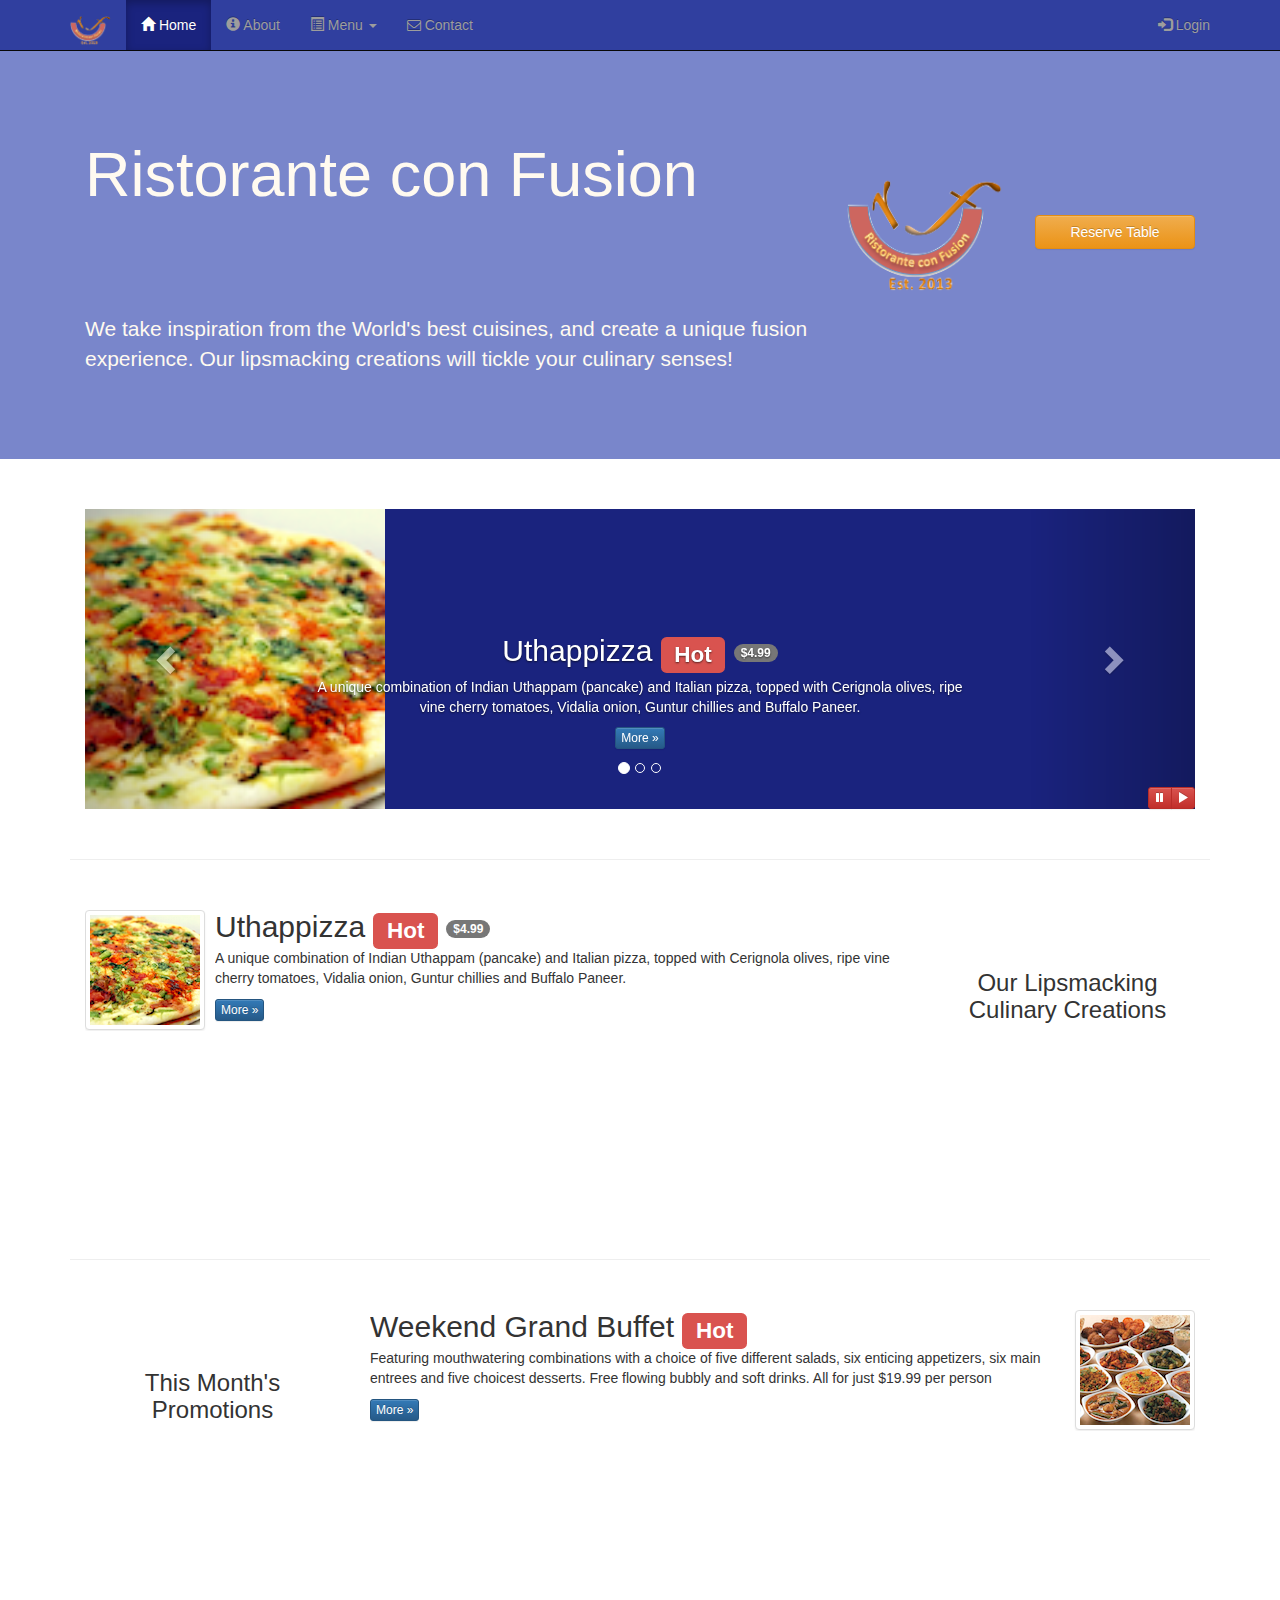
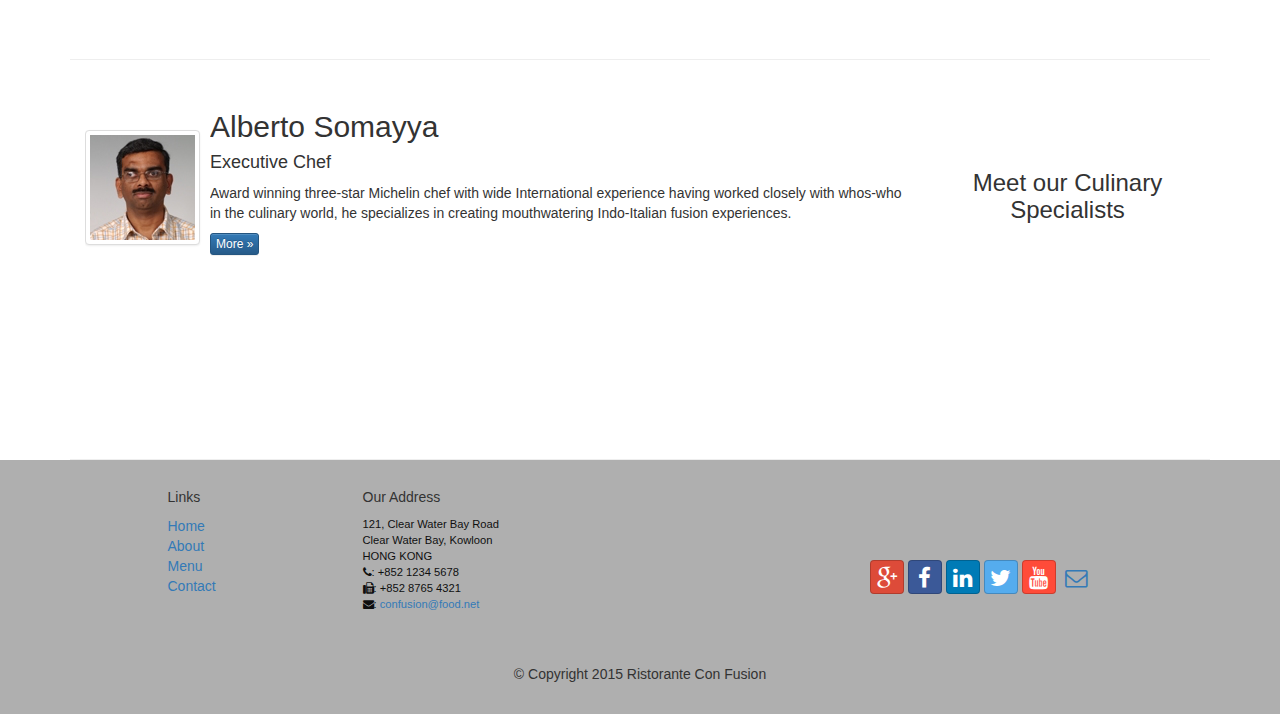
<file: index.html>
<!DOCTYPE html>
<html lang="en">

<head>
    <meta charset="utf-8">
    <meta http-equiv="X-UA-Compatible" content="IE=edge">
    <meta name="viewport" content="width=device-width, initial-scale=1">
    <!-- The above 3 meta tags *must* come first in the head; any other head 
         content must come *after* these tags -->

    <title>Ristorante Con Fusion</title>

    <!-- Bootstrap -->
    <link href="bower_components/bootstrap/dist/css/bootstrap.min.css" rel="stylesheet">
    <link href="bower_components/bootstrap/dist/css/bootstrap-theme.min.css" rel="stylesheet">
    <link href="bower_components/font-awesome/css/font-awesome.min.css" rel="stylesheet">

    <link href="css/bootstrap-social.css" rel="stylesheet">

    <link href="css/mystyles.css" rel="stylesheet">

    <!-- HTML5 shim and Respond.js for IE8 support of HTML5 elements and media queries -->
    <!-- WARNING: Respond.js doesn't work if you view the page via file:// -->
    <!--[if lt IE 9]>
    <script src="https://oss.maxcdn.com/html5shiv/3.7.2/html5shiv.min.js"></script>
    <script src="https://oss.maxcdn.com/respond/1.4.2/respond.min.js"></script>
    <![endif]-->
</head>

<body>
<nav class="navbar navbar-inverse navbar-fixed-top" role="navigation">
    <div class="container">
        <div class="navbar-header">
            <button type="button" class="navbar-toggle collapsed"
                    data-toggle="collapse" data-target="#navbar" aria-expanded="false" aria-controls="navbar">
                <span class="sr-only">Toggle navigation</span>
                <span class="icon-bar"></span>
                <span class="icon-bar"></span>
                <span class="icon-bar"></span>
            </button>
            <a class="navbar-brand" href="index.html">
                <img src="img/logo.png" height=30 width=41>
            </a>
        </div>
        <div id="navbar" class="navbar-collapse collapse">
            <ul class="nav navbar-nav">
                <li class="active">
                    <a href="index.html">
                        <span class="glyphicon glyphicon-home" aria-hidden="true"></span>
                        Home
                    </a>
                </li>
                <li><a href="aboutus.html"><span class="glyphicon glyphicon-info-sign"
                                                 aria-hidden="true"></span> About</a></li>
                <li class="dropdown">
                    <a href="#" class="dropdown-toggle" data-toggle="dropdown"
                       role="button" aria-haspopup="true" aria-expanded="false">
                        <span class="glyphicon glyphicon-list-alt" aria-hidden="true"></span>
                        Menu
                        <span class="caret"></span>
                    </a>
                    <ul class="dropdown-menu">
                        <li><a href="#">Appetizers</a></li>
                        <li><a href="#">Main Courses</a></li>
                        <li><a href="#">Desserts</a></li>
                        <li><a href="#">Drinks</a></li>
                        <li role="separator" class="divider"></li>
                        <li class="dropdown-header">Specials</li>
                        <li><a href="#">Lunch Buffet</a></li>
                        <li><a href="#">Weekend Brunch</a></li>
                    </ul>
                </li>
                <li>
                    <a href="contactus.html">
                        <span class="fa fa-envelope-o" aria-hidden="true"></span>
                        Contact
                    </a>
                </li>
            </ul>
            <ul class="nav navbar-nav navbar-right">
                <li><a id="loginButton">
                    <span class="glyphicon glyphicon-log-in"></span> Login</a>
                </li>
            </ul>
        </div>
    </div>
</nav>

<!--Modal for Login-->
<div id="loginModal" class="modal fade" role="dialog">
    <div class="modal-dialog modal-lg ">
        <!-- Modal content-->
        <div class="modal-content">
            <div class="modal-header">
                <button type="button" class="close" data-dismiss="modal">&times;</button>
                <h4 class="modal-title">Login </h4>
            </div>
            <div class="modal-body">
                <form class="form-inline">
                    <div class="form-group">
                        <label class="sr-only" for="exampleInputEmail3">Email address</label>
                        <input type="email" class="form-control" id="exampleInputEmail3" placeholder="Email">
                    </div>
                    <div class="form-group">
                        <label class="sr-only" for="exampleInputPassword3">Password</label>
                        <input type="password" class="form-control" id="exampleInputPassword3" placeholder="Password">
                    </div>
                    <div class="checkbox">
                        <label>
                            <input type="checkbox"> Remember me
                        </label>
                    </div>
                    <button type="submit" class="btn btn-info">Sign in</button>
                    <button type="button" class="btn btn-default"
                            data-dismiss="modal">Cancel
                    </button>
                </form>
            </div>
        </div>
    </div>
</div>

<!--Modal for Reserve table-->
<div id="reserveTableModal" class="modal fade" role="dialog">
    <div class="modal-dialog">
        <!-- Modal content-->
        <div class="modal-content">
            <div class="modal-header">
                <button type="button" class="close" data-dismiss="modal">&times;</button>
                <h4 class="modal-title">Reserve a Table</h4>
            </div>
            <div class="modal-body">
                <form class="form-horizontal">
                    <div class="form-group">
                        <label class="col-sm-2 control-label">Number of Guests</label>

                        <div class="col-sm-10">
                            <label class="radio-inline">
                                <input type="radio" name="numberOfGuests" id="numberOfGuests1"
                                       value="option1"> 1
                            </label>
                            <label class="radio-inline">
                                <input type="radio" name="numberOfGuests" id="numberOfGuests2"
                                       value="option2"> 2
                            </label>
                            <label class="radio-inline">
                                <input type="radio" name="numberOfGuests" id="numberOfGuests3"
                                       value="option3"> 3
                            </label>
                            <label class="radio-inline">
                                <input type="radio" name="numberOfGuests" id="numberOfGuests4"
                                       value="option4"> 4
                            </label>
                            <label class="radio-inline">
                                <input type="radio" name="numberOfGuests" id="numberOfGuests5"
                                       value="option5"> 5
                            </label>
                            <label class="radio-inline">
                                <input type="radio" name="numberOfGuests" id="numberOfGuests6"
                                       value="option6"> 6
                            </label>
                        </div>
                    </div>
                    <div class="form-group">
                        <label class="col-sm-2 control-label">Section</label>
                        <div class="col-sm-10">
                            <div class="btn-group" role="group" data-toggle="buttons">
                                <label class="btn btn-success active">
                                    <input type="radio" name="selection">Non-smoking
                                </label>
                                <label class="btn btn-danger">
                                    <input type="radio" name="selection">Smoking
                                </label>
                            </div>
                        </div>
                    </div>
                    <div class="form-group has-feedback">
                        <label class="col-xs-12 col-sm-2 control-label">Date and Time</label>
                        <div class="col-xs-12 col-sm-4">
                            <input class="form-control" id="dateReservation" placeholder="Date"
                                   aria-describedby="date">
                                        <span id="date" class="glyphicon glyphicon-calendar form-control-feedback"
                                              aria-hidden="true"></span>
                        </div>
                        <div class="col-xs-12 col-sm-4">
                            <input class="form-control" id="timeReservation" placeholder="Time"
                                   aria-describedby="time">
                                        <span id="time" class="glyphicon glyphicon-time form-control-feedback"
                                              aria-hidden="true"></span>
                        </div>
                    </div>
                    <div class="form-group">
                        <div class="col-sm-offset-2 col-sm-2">
                            <button type="submit" class="btn btn-primary">Reserved</button>
                        </div>
                        <div class="col-sm-8">
                            <button type="button" class="btn btn-default"
                                    data-dismiss="modal">Cancel
                            </button>
                        </div>
                    </div>
                    <div class="form-group">
                        <div class="col-xs-12">
                            <div class="alert alert-warning alert-dismissible" role="alert">
                                <button type="button" class="close" data-dismiss="alert" aria-label="Close">
                                    <span aria-hidden="true">&times;</span>
                                </button>
                                <strong>Warning:</strong> Please <a class="alert-link" href="tel:+85212345678">call</a>
                                us to reserve for more than six guests.
                            </div>
                        </div>
                    </div>
                </form>
            </div>
        </div>
    </div>
</div>

<header class="jumbotron">

    <!-- Main component for a primary marketing message or call to action -->

    <div class="container">
        <div class="row row-header">
            <div class="col-xs-12 col-sm-8">
                <h1>Ristorante con Fusion</h1>

                <p style="padding:40px;"></p>

                <p>We take inspiration from the World's best cuisines, and create a unique fusion experience. Our
                    lipsmacking creations will tickle your culinary senses!</p>
            </div>
            <div class="col-xs-12 col-sm-2">
                <p style="padding:20px;"></p>
                <img src="img/logo.png" class="img-responsive">
            </div>
            <div class="col-xs-12 col-sm-2">
                <p style="padding:40px;"></p>
                <a id="reserveTableButton" type="button" class="btn btn-warning btn-block">Reserve Table</a>
            </div>



        </div>
    </div>
</header>

<div class="container">
    <div class="row row-content">
        <!--Carousel-->
        <div class="col-xs-12">
            <div id="mycarousel" class="carousel slide" data-ride="carousel">
                <!-- Indicators -->
                <ol class="carousel-indicators">
                    <li data-target="#mycarousel" data-slide-to="0" class="active"></li>
                    <li data-target="#mycarousel" data-slide-to="1"></li>
                    <li data-target="#mycarousel" data-slide-to="2"></li>
                </ol>
                <!-- Wrapper for slides -->
                <div class="carousel-inner" role="listbox">
                    <div class="item active">
                        <img class="img-responsive"
                             src="img/uthappizza.png" alt="Uthappizza">

                        <div class="carousel-caption">
                            <h2>Uthappizza <span class="label label-danger">Hot</span> <span class="badge">$4.99</span>
                            </h2>

                            <p>A unique combination of Indian Uthappam (pancake) and
                                Italian pizza, topped with Cerignola olives, ripe vine
                                cherry tomatoes, Vidalia onion, Guntur chillies and
                                Buffalo Paneer.</p>

                            <p><a class="btn btn-primary btn-xs" href="#">More &raquo;</a></p>
                        </div>
                    </div>
                    <div class="item">
                        <img class="img-responsive"
                             src="img/buffet.png" alt="Buffet">

                        <div class="carousel-caption">
                            <h2>Weekend Grand Buffet <span class="label label-danger label-xs">New</span></h2>

                            <p>Featuring mouthwatering combinations with a choice of five different salads,
                                six enticing appetizers, six main entrees and five choicest desserts.
                                Free flowing bubbly and soft drinks. All for just $19.99 per person
                            </p>

                            <p>
                                <a class="btn btn-primary btn-xs" href="#">More &raquo;</a>
                            </p>
                        </div>
                    </div>
                    <div class="item">
                        <img class="img-responsive"
                             src="img/alberto.png" alt="Alberto Somayya">

                        <div class="carousel-caption">
                            <h2 class="media-heading">Alberto Somayya</h2>

                            <p>Award winning three-star Michelin chef with wide
                                International experience having worked closely with
                                whos-who in the culinary world, he specializes in
                                creating mouthwatering Indo-Italian fusion experiences.
                            </p>

                            <p><a class="btn btn-primary btn-xs" href="#">More &raquo;</a></p>
                        </div>
                    </div>
                </div>
                <!-- Controls -->
                <a class="left carousel-control" href="#mycarousel" role="button" data-slide="prev">
                    <span class="glyphicon glyphicon-chevron-left" aria-hidden="true"></span>
                    <span class="sr-only">Previous</span>
                </a>
                <a class="right carousel-control" href="#mycarousel" role="button" data-slide="next">
                    <span class="glyphicon glyphicon-chevron-right" aria-hidden="true"></span>
                    <span class="sr-only">Next</span>
                </a>
                <!--Stop and play buttons-->
                <div class="btn-group" id="carouselButtons">
                    <button class="btn btn-danger btn-xs" id="carousel-pause">
                        <span class="glyphicon glyphicon-pause" aria-hidden="true"></span>
                    </button>
                    <button class="btn btn-danger btn-xs" id="carousel-play">
                        <span class="glyphicon glyphicon-play" aria-hidden="true"></span>
                    </button>
                </div>
            </div>
        </div>
    </div>

    <div class="row row-content">
        <div class="col-xs-12 col-sm-3 col-sm-push-9">
            <p style="padding:20px;"></p>

            <h3 align=center>Our Lipsmacking Culinary Creations</h3>
        </div>
        <div class="col-xs-12 col-sm-9 col-sm-pull-3">
            <div class="media">
                <div class="media-left media-middle">
                    <a href="#">
                        <img class="media-object img-thumbnail"
                             src="img/uthappizza.png" alt="Uthappizza">
                    </a>
                </div>
                <div class="media-body">
                    <h2 class="media-heading">
                        Uthappizza
                        <span class="label label-danger">Hot</span>
                        <span class="badge">$4.99</span>
                    </h2>

                    <p>
                        A unique combination of Indian Uthappam (pancake) and
                        Italian pizza, topped with Cerignola olives, ripe vine
                        cherry tomatoes, Vidalia onion, Guntur chillies and
                        Buffalo Paneer.</p>

                    <p>
                        <a class="btn btn-primary btn-xs" href="#">More &raquo;</a>
                    </p>
                </div>
            </div>
        </div>
    </div>

    <div class="row row-content">
        <div class="col-xs-12 col-sm-3">
            <p style="padding:20px;"></p>

            <h3 align=center>This Month's Promotions</h3>
        </div>
        <div class="col-xs-12 col-sm-9">
            <div class="media">
                <div class="media-body">
                    <h2 class="media-heading">
                        Weekend Grand Buffet
                        <span class="label label-danger">Hot</span>
                    </h2>

                    <p>Featuring mouthwatering combinations with a choice of five different salads,
                        six enticing appetizers, six main entrees and five choicest desserts.
                        Free flowing bubbly and soft drinks. All for just $19.99 per person
                    </p>

                    <p>
                        <a class="btn btn-primary btn-xs" href="#">More &raquo;</a>
                    </p>
                </div>
                <div class="media-right media-middle">
                    <a href="#">
                        <img class="media-object img-thumbnail"
                             src="img/buffet.png" alt="Buffet">
                    </a>
                </div>
            </div>
        </div>
    </div>

    <div class="row row-content">
        <div class="col-xs-12 col-sm-3 col-sm-push-9">
            <p style="padding:20px;"></p>

            <h3 align=center>Meet our Culinary Specialists</h3>
        </div>
        <div class="col-xs-12 col-sm-9 col-sm-pull-3">
            <div class="media">
                <div class="media-left media-middle">
                    <a href="#">
                        <img class="media-object img-thumbnail"
                             src="img/alberto.png" alt="Alberto Somayya">
                    </a>
                </div>
                <div class="media-body">
                    <h2 class="media-heading">Alberto Somayya</h2>
                    <h4>Executive Chef</h4>

                    <p>Award winning three-star Michelin chef with wide
                        International experience having worked closely with
                        whos-who in the culinary world, he specializes in
                        creating mouthwatering Indo-Italian fusion experiences.
                    </p>

                    <p><a class="btn btn-primary btn-xs" href="#">More &raquo;</a></p>
                </div>
            </div>
        </div>
    </div>

</div>

<footer class="row-footer">
    <div class="container">
        <div class="row">
            <div class="col-xs-5 col-xs-offset-1 col-sm-2 col-sm-offset-1">
                <h5>Links</h5>
                <ul class="list-unstyled">
                    <li><a href="#">Home</a></li>
                    <li><a href="#">About</a></li>
                    <li><a href="#">Menu</a></li>
                    <li><a href="#">Contact</a></li>
                </ul>
            </div>
            <div class="col-xs-12 col-sm-5">
                <h5>Our Address</h5>
                <address>
                    121, Clear Water Bay Road<br>
                    Clear Water Bay, Kowloon<br>
                    HONG KONG<br>
                    <i class="fa fa-phone"></i>: +852 1234 5678<br>
                    <i class="fa fa-fax"></i>: +852 8765 4321<br>
                    <i class="fa fa-envelope"></i>:
                    <a href="mailto:confusion@food.net">confusion@food.net</a>
                </address>
            </div>
            <div class="col-xs-12 col-sm-4">
                <div style="padding: 40px 10px;">
                    <div class="nav navbar-nav" style="padding: 40px 10px;">
                        <a class="btn btn-social-icon btn-google-plus" href="http://google.com/+"><i
                                class="fa fa-google-plus"></i></a>
                        <a class="btn btn-social-icon btn-facebook" href="http://www.facebook.com/profile.php?id="><i
                                class="fa fa-facebook"></i></a>
                        <a class="btn btn-social-icon btn-linkedin" href="http://www.linkedin.com/in/"><i
                                class="fa fa-linkedin"></i></a>
                        <a class="btn btn-social-icon btn-twitter" href="http://twitter.com/"><i
                                class="fa fa-twitter"></i></a>
                        <a class="btn btn-social-icon btn-youtube" href="http://youtube.com/"><i
                                class="fa fa-youtube"></i></a>
                        <a class="btn btn-social-icon" href="mailto:"><i class="fa fa-envelope-o"></i></a>
                    </div>
                </div>
            </div>
            <div class="col-xs-12">
                <p style="padding:10px;"></p>
                <p align=center>© Copyright 2015 Ristorante Con Fusion</p>
            </div>
        </div>
    </div>
</footer>
<!-- jQuery (necessary for Bootstrap's JavaScript plugins) -->
<script src="bower_components/jquery/dist/jquery.min.js"></script>
<!-- Include all compiled plugins (below), or include individual files as needed -->
<script src="bower_components/bootstrap/dist/js/bootstrap.min.js"></script>
<!--Stop and play carousel buttons-->
<script>
    $(document).ready(function(){
        $("#mycarousel").carousel( { interval: 2000 } );
        $("#carousel-pause").click(function(){
            $("#mycarousel").carousel('pause');
        });
        $("#carousel-play").click(function(){
            $("#mycarousel").carousel('cycle');
        });


        //Opening Liging and Reserve table modals
        $("#reserveTableButton").click(function(){
            $("#reserveTableModal").modal("show")
        });

        $("#loginButton").click(function(){
            $("#loginModal").modal("show")
        });

    });
</script>
</body>

</html>
</file>
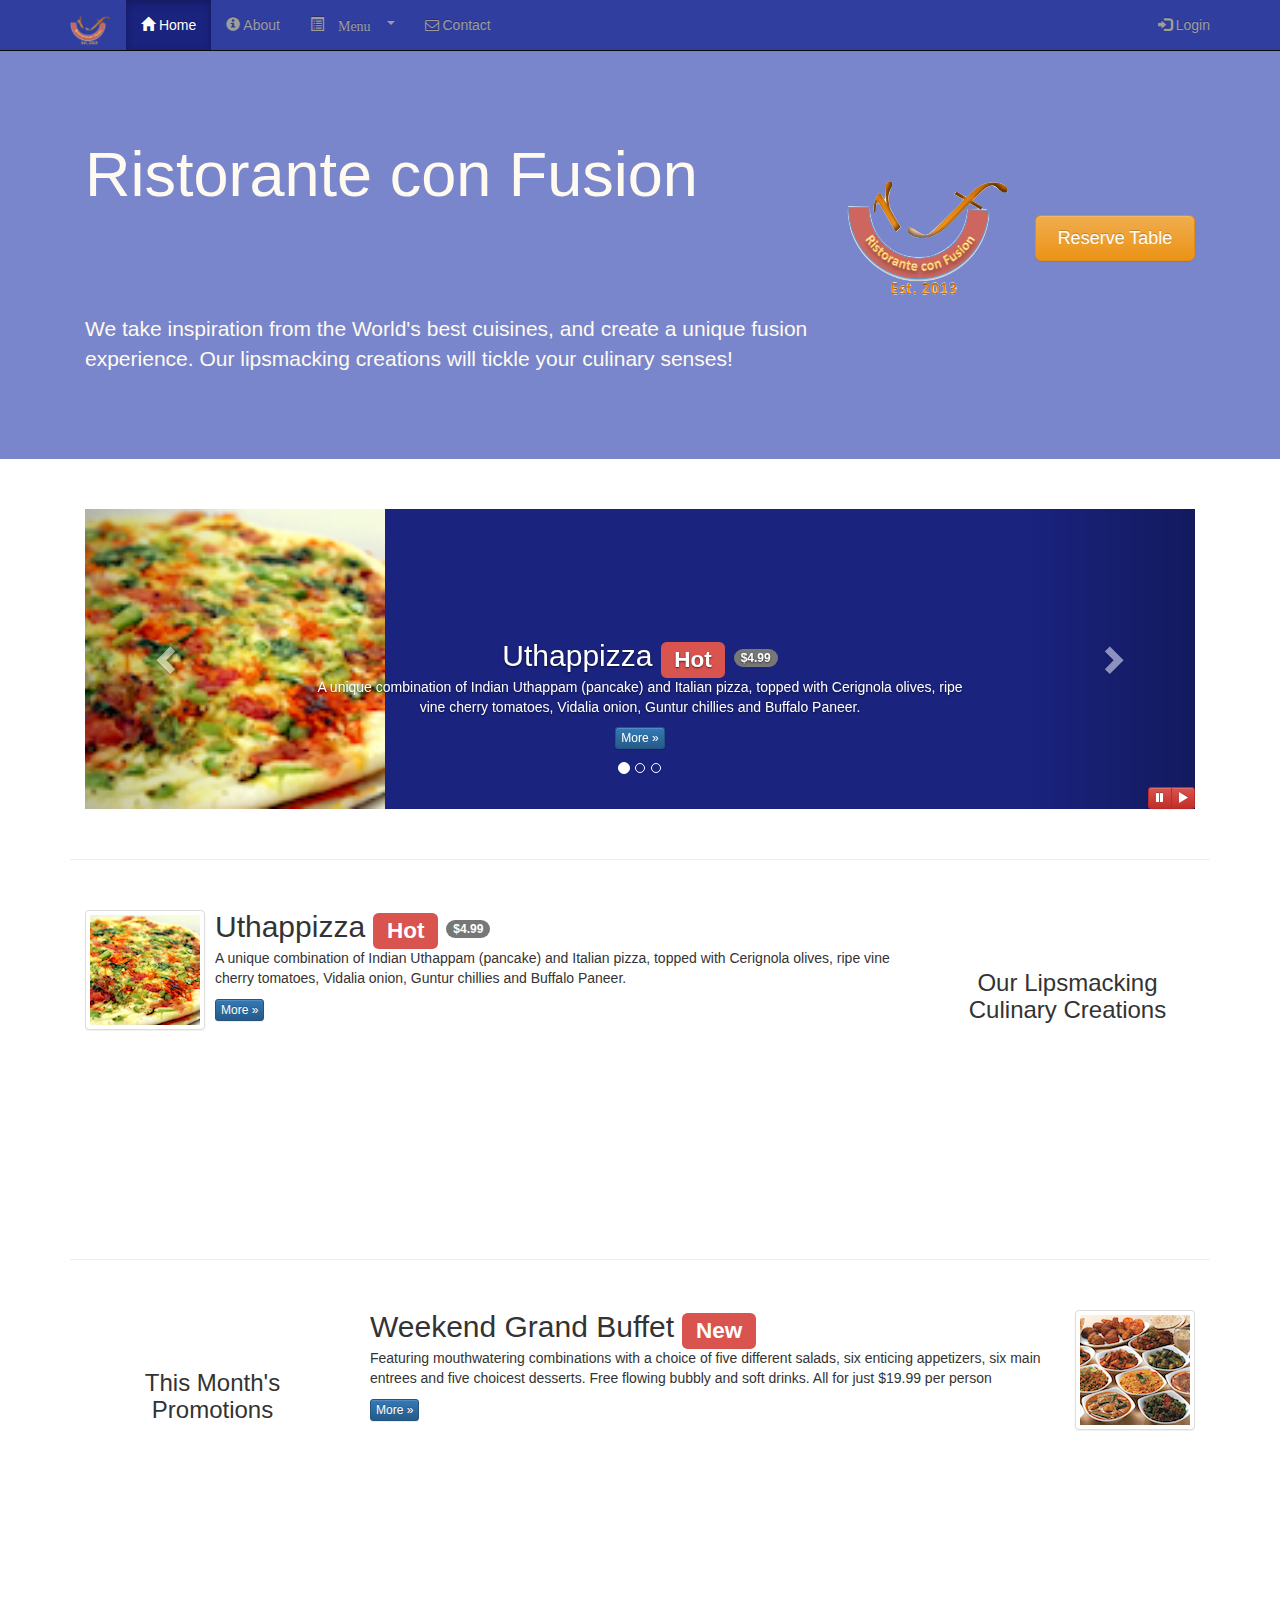
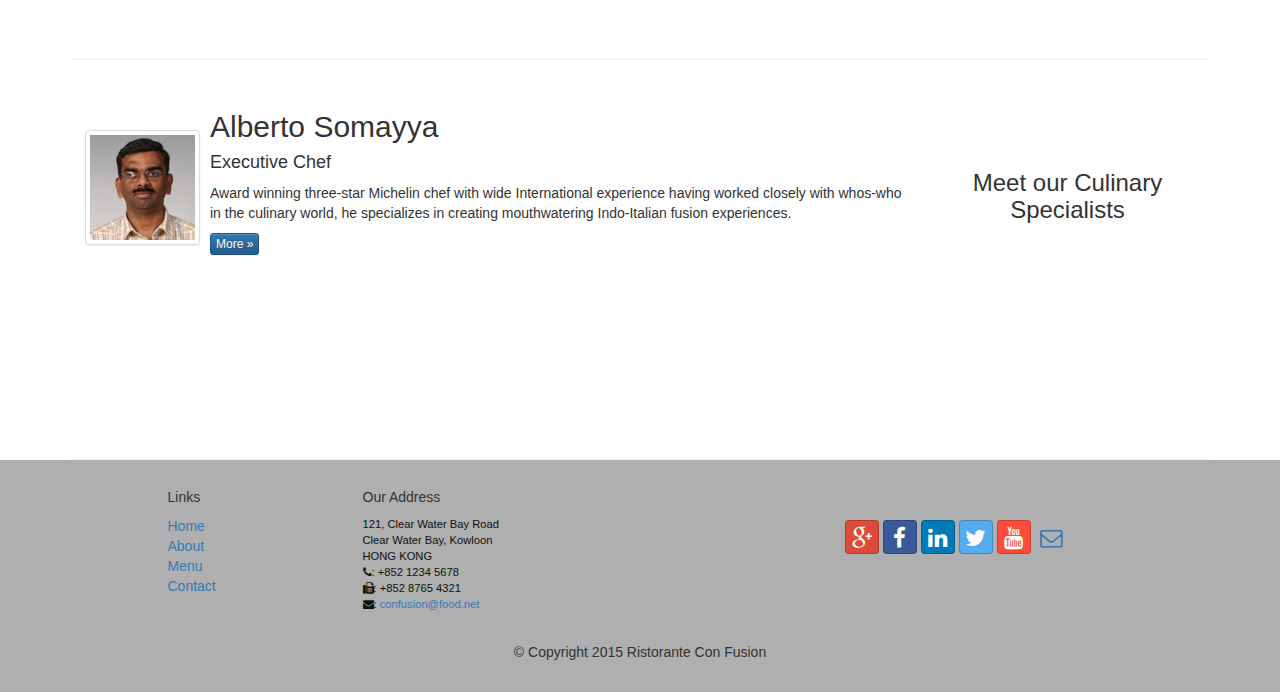
<file: __index.html>
<!DOCTYPE html>
<html lang="en">

<head>
	<meta charset="utf-8">
	<meta http-equiv="X-UA-Compatible" content="IE=edge">
	<meta name="viewport" content="width=device-width, initial-scale=1">
	<!-- The above 3 meta tags *must* come first in the head;
         any other head content must come *after* these tags -->

	<title>Ristorante Con Fusion</title>

	<!-- Bootstrap / CSS -->
	<link href="bower_components/bootstrap/dist/css/bootstrap.min.css" rel="stylesheet">
	<link href="bower_components/bootstrap/dist/css/bootstrap-theme.min.css" rel="stylesheet">
	<link href="css/mystyles.css" rel="stylesheet">
	<link href="bower_components/font-awesome/css/font-awesome.min.css" rel="stylesheet">
	<link href="css/bootstrap-social.css" rel="stylesheet">

	<!-- HTML5 shim and Respond.js for IE8 support of HTML5 elements and media queries -->
	<!-- WARNING: Respond.js doesn't work if you view the page via file:// -->
	<!--[if lt IE 9]>
      <script src="https://oss.maxcdn.com/html5shiv/3.7.2/html5shiv.min.js"></script>
      <script src="https://oss.maxcdn.com/respond/1.4.2/respond.min.js"></script>
    <![endif]-->
</head>

<body>
	<!-- ================= NAVBAR ========================================= -->
	<nav class="navbar navbar-inverse navbar-fixed-top" role="navigation">
		<div class="container">
			<div class="navbar-header">
				<button type="button" class="navbar-toggle collapsed" data-toggle="collapse" data-target="#navbar" aria-expanded="false" aria-controls="navbar">
					<span class="sr-only">Toggle navigation</span>
					<span class="icon-bar"></span>
					<span class="icon-bar"></span>
					<span class="icon-bar"></span>
				</button>
				<a class="navbar-brand" href="#">
					<img src="img/logo.png" height="30" width="41">
				</a>
			</div>
			<div id="navbar" class="navbar-collapse collapse">
				<ul class="nav navbar-nav navbar-left">
					<li class="active">
						<a href="#">
							<span class="glyphicon glyphicon-home" aria-hidden="true"></span> Home
						</a>
					</li>
					<li>
						<a href="aboutus.html">
							<span class="glyphicon glyphicon-info-sign" aria-hidden="true"></span> About</a>
					</li>
					<li class="dropdown">
						<a href="#" class="dropdown-toggle" data-toggle="dropdown" role="button" aria-haspopup="true" aria-expanded="false">
							<span class="glyphicon glyphicon-list-alt" aria-hidden="true"> Menu
								<span class="caret"></span>
						</a>
						<ul class="dropdown-menu">
							<li><a href="#">Appetizer</a></li>
							<li><a href="#">Main Courses</a></li>
							<li><a href="#">Desserts</a></li>
							<li><a href="#">Drinks</a></li>
							<li role="separator" class="divider"></li>
							<li class="dropdown-header">Specials</li>
							<li><a href="#">Lunch Buffet</a></li>
							<li><a href="#">Weekend Brunch</a></li>
						</ul>
					</li>
					<li><a href="contactus.html"><i class="fa fa-envelope-o"></i> Contact</a></li>
				</ul>
				<ul class="nav navbar-nav navbar-right">
					<li>
						<a id="loginLink"><span class="glyphicon glyphicon-log-in"></span> Login</a>
					</li>
				</ul>
			</div>

		</div>
	</nav>
	<!-- ================= LOGIN PANEL ===================================== -->
	<div class="modal fade" role="dialog" id="loginModal">
		<div class="modal-dialog">
			<div class="modal-content">
				<div class="modal-header">
					<button class="close" type="button" data-dismiss="modal">&times;</button>
					<h4 class="modal-title">Login</h4>
				</div>
				<div class="modal-body">
					<form class="form-inline" role="login">
						<div class="form-group">
							<label class="sr-only" for="theemail">Email Address</label>
							<input type="email" id="theemail" name="email" class="form-control input-sm" placeholder="Email">
						</div>
						<div class="form-group">
							<label class="sr-only" for="thepassword">Password</label>
							<input type="password" id="thepassword" name="password" class="form-control input-sm" placeholder="Password">
						</div>
						<div class="checkbox form-group">
							<label>
								<input type="checkbox" name="rememberme" value="">Remember me</label>
						</div>
						<button type="submit" class="btn btn-info btn-sm">Sign In</button>
						<button type="button" class="btn btn-default btn-sm" data-dismiss="modal">Cancel</button>
					</form>
				</div>
			</div>
		</div>
	</div>
	<!-- ================= RESERVATION PANEL =============================== -->
	<div class="modal fade" role="dialog" id="reservationModal">
		<div class="modal-dialog">
			<div class="modal-content">
				<div class="modal-header">
					<button class="close" type="button" data-dismiss="modal">&times;</button>
					<h4 class="modal-title">Reserve Table</h4>
				</div>
				<div class="modal-body">
					<form class="form-horizontal" role="form" id="thereserveform">
						<!-- Number of guests -->
						<div class="form-group">
							<label for="numguests" class="col-xs-12 col-sm-2 control-label">Number of Guests</label>
							<div class="col-sm-10 text-justified">
								<label class="radio-inline">
									<input type="radio" name="numguests" value="1" checked>1</label>
								<label class="radio-inline">
									<input type="radio" name="numguests" value="2">2</label>
								<label class="radio-inline">
									<input type="radio" name="numguests" value="3">3</label>
								<label class="radio-inline">
									<input type="radio" name="numguests" value="4">4</label>
								<label class="radio-inline">
									<input type="radio" name="numguests" value="5">5</label>
								<label class="radio-inline">
									<input type="radio" name="numguests" value="6">6</label>
							</div>
						</div>
						<!-- Smoking/No smoking -->
						<div class="form-group">
							<label for="smokingOptions" class="col-xs-12 col-sm-2 control-label">Section</label>
							<div class="col-xs-12 col-sm-10">
								<div class="btn-group" data-toggle="buttons" id="smokingOptions">
									<label class="btn btn-success btn-sm active">
										<input type="radio" name="smokingOptions" id="smokingOption1" autocomplete="off" value="nonSmoking" checked>Non-Smoking
									</label>
									<label class="btn btn-danger btn-sm">
										<input type="radio" name="smokingOptions" id="smokingOption2" autocomplete="off" value="smoking">Smoking
									</label>
								</div>
							</div>
						</div>
						<!-- Date and Time -->
						<div class="form-group">
							<label for="thedate" class="col-xs-12 col-sm-2 control-label">Date &amp; Time</label>
							<div class="col-xs-6 col-sm-5">
								<div class="input-group has-feedback">
									<input type="date" id="thedate" name="date" class="form-control empty" placeholder="Date">
									<i class="glyphicon glyphicon-calendar form-control-feedback"></i>
								</div>
							</div>
							<div class="col-xs-6 col-sm-5">
								<div class="input-group has-feedback">
									<input type="time" id="thetime" name="time" class="form-control empty" placeholder="Time">
									<i class="glyphicon glyphicon-time form-control-feedback"></i>
								</div>
							</div>
						</div>
						<!-- Submit & Cancel buttons -->
						<div class="form-group">
							<div class="col-sm-offset-2 col-sm-10">
								<button type="submit" class="btn btn-primary">Reserve</button>
								<button type="button" class="btn btn-default" data-dismiss="modal">Cancel</button>
							</div>
						</div>
					</form>
					<!-- Alert -->
					<div class="alert alert-warning alert-dismissible" role="alert">
						<button type="button" class="close" data-dismiss="alert" aria-label="Close">
							<span aria-hidden="true">&times;</span>
						</button>
						<strong>Warning:</strong> Please <a class="alert-link" href="tel:+85212345678">call</a> us to reserve for more than six guests.
					</div>
				</div>
			</div>
		</div>
	</div>

	<!-- ================= HEADER ========================================== -->
	<header class="jumbotron">
		<!-- Main component for a primary marketing message or call to action -->
		<div class="container">
			<div class="row row-header">
				<div class="col-xs-12 col-sm-8">
					<h1>Ristorante con Fusion</h1>
					<p style="padding:40px;"></p>
					<p>We take inspiration from the World's best cuisines, and create a unique fusion experience. Our lipsmacking creations will tickle your culinary senses!</p>
				</div>
				<div class="col-xs-12 col-sm-2">
					<p style="padding:20px;"></p>
					<img class="image-responsive" src="img/logo.png">
				</div>
				<div class="col-xs-12 col-sm-2">
					<p style="padding:40px;"></p>
					<a type="button" class="btn btn-warning btn-lg btn-block" id="reservationButton">Reserve Table</a>
				</div>
			</div>
		</div>
	</header>

	<!-- ================= PAGE CONTENT ==================================== -->
	<div class="container">
		<!-- CAROUSEL  -->
		<div class="row row-content">
			<div class="col-xs-12">
				<div class="carousel slide" data-ride="carousel" id="mycarousel">
					<!-- Indicators -->
					<ol class="carousel-indicators">
						<li data-target="#mycarousel" data-slide-to="0" class="active"></li>
						<li data-target="#mycarousel" data-slide-to="1"></li>
						<li data-target="#mycarousel" data-slide-to="2"></li>
					</ol>
					<!-- Wrapper for slides -->
					<div class="carousel-inner" role="listbox">
						<div class="item active">
							<img class="img-responsive" src="img/uthappizza.png" alt="Uthappizza">
							<div class="carousel-caption">
								<h2 class="media-heading">
									Uthappizza
									<span class="label label-danger label-xs">Hot</span>
									<span class="badge">$4.99</span>
								</h2>
								<p>A unique combination of Indian Uthappam (pancake) and Italian pizza, topped with Cerignola olives, ripe vine cherry tomatoes, Vidalia onion, Guntur chillies and Buffalo Paneer.</p>
								<p><a class="btn btn-primary btn-xs" href="#">More &raquo;</a></p>
							</div>
						</div>
						<div class="item">
							<img class="img-responsive" src="img/buffet.png" alt="Buffet">
							<div class="carousel-caption">
								<h2 class="media-heading">
									Weekend Grand Buffet
									<span class="label label-danger label-xs">New</span>
								</h2>
								<p>Featuring mouthwatering combinations with a choice of five different salads, six enticing appetizers, six main entrees and five choicest desserts. Free flowing bubbly and soft drinks. All for just $19.99 per person </p>
								<p><a class="btn btn-primary btn-xs" href="#">More &raquo;</a></p>
							</div>
						</div>
						<div class="item">
							<img class="img-responsive" src="img/alberto.png" alt="Alberto">
							<div class="carousel-caption">
								<h2 class="media-heading">Alberto Somayya</h2>
								<h4>Executive Chef</h4>
								<p>Award winning three-star Michelin chef with wide International experience having worked closely with whos-who in the culinary world, he specializes in creating mouthwatering Indo-Italian fusion experiences. </p>
								<p><a class="btn btn-primary btn-xs" href="#">More &raquo;</a></p>
							</div>
						</div>
					</div>
					<!-- Controls -->
					<a href="#mycarousel" class="left carousel-control" role="button" data-slide="prev">
						<span class="glyphicon glyphicon-chevron-left" aria-hidden="true"></span>
						<span class="sr-only">Previous</span>
					</a>
					<a href="#mycarousel" class="right carousel-control" role="button" data-slide="next">
						<span class="glyphicon glyphicon-chevron-right" aria-hidden="true"></span>
						<span class="sr-only">Next</span>
					</a>
					<div class="btn-group" id="carouselButtons">
						<button class="btn btn-danger btn-xs" id="carousel-pause">
							<span class="glyphicon glyphicon-pause" aria-hidden="true"></span>
						</button>
						<button class="btn btn-danger btn-xs" id="carousel-play">
							<span class="glyphicon glyphicon-play" aria-hidden="true"></span>
						</button>
					</div>
				</div>
			</div>
		</div>
		<!-- CLASSIC CONTENT -->
		<div class="row row-content">
			<div class="col-xs-12 col-sm-3 col-sm-push-9">
				<p style="padding:20px;"></p>
				<h3 align="center">Our Lipsmacking Culinary Creations</h3>
			</div>
			<div class="col-xs-12 col-sm-9 col-sm-pull-3">
				<div class="media">
					<div class="media-left media-middle">
						<a href="#">
							<img class="media-object img-thumbnail" src="img/uthappizza.png" alt="Uthappizza">
						</a>
					</div>
					<div class="media-body">
						<h2 class="media-heading">
							Uthappizza
							<span class="label label-danger label-xs">Hot</span>
							<span class="badge">$4.99</span>
						</h2>
						<p>A unique combination of Indian Uthappam (pancake) and Italian pizza, topped with Cerignola olives, ripe vine cherry tomatoes, Vidalia onion, Guntur chillies and Buffalo Paneer.</p>
						<p><a class="btn btn-primary btn-xs" href="#">More &raquo;</a></p>
					</div>
				</div>
			</div>
		</div>

		<div class="row row-content">
			<div class="col-xs-12 col-sm-3">
				<p style="padding:20px;"></p>
				<h3 align="center">This Month's Promotions</h3>
			</div>
			<div class="col-xs-12 col-sm-9">
				<div class="media">
					<div class="media-body">
						<h2 class="media-heading">
							Weekend Grand Buffet
							<span class="label label-danger label-xs">New</span>
						</h2>
						<p>Featuring mouthwatering combinations with a choice of five different salads, six enticing appetizers, six main entrees and five choicest desserts. Free flowing bubbly and soft drinks. All for just $19.99 per person </p>
						<p><a class="btn btn-primary btn-xs" href="#">More &raquo;</a></p>
					</div>
					<div class="media-right media-middle">
						<a href="#">
							<img class="media-object img-thumbnail" src="img/buffet.png" alt="Buffet">
						</a>
					</div>

				</div>
			</div>
		</div>

		<div class="row row-content">
			<div class="col-xs-12 col-sm-3 col-sm-push-9">
				<p style="padding:20px;"></p>
				<h3 align=center>Meet our Culinary Specialists</h3>
			</div>
			<div class="col-xs-12 col-sm-9 col-sm-pull-3">
				<div class="media">
					<div class="media-left media-middle">
						<a href="#">
							<img class="media-object img-thumbnail" src="img/alberto.png" alt="Alberto">
						</a>
					</div>
					<div class="media-body">
						<h2 class="media-heading">Alberto Somayya</h2>
						<h4>Executive Chef</h4>
						<p>Award winning three-star Michelin chef with wide International experience having worked closely with whos-who in the culinary world, he specializes in creating mouthwatering Indo-Italian fusion experiences. </p>
						<p><a class="btn btn-primary btn-xs" href="#">More &raquo;</a></p>
					</div>
				</div>
			</div>
		</div>
	</div>

	<!-- ================= FOOTER ========================================== -->
	<footer class="row-footer">
		<div class="container">
			<div class="row">
				<div class="col-xs-5 col-xs-offset-1 col-sm-2 col-sm-offset-1">
					<h5>Links</h5>
					<ul class="list-unstyled">
						<li><a href="#">Home</a></li>
						<li><a href="#">About</a></li>
						<li><a href="#">Menu</a></li>
						<li><a href="#">Contact</a></li>
					</ul>
				</div>
				<div class="col-xs-6 col-sm-5">
					<h5>Our Address</h5>
					<address>
						121, Clear Water Bay Road
						<br> Clear Water Bay, Kowloon
						<br> HONG KONG
						<br>
						<i class="fa fa-phone"></i>: +852 1234 5678
						<br>
						<i class="fa fa-fax"></i>: +852 8765 4321
						<br>
						<i class="fa fa-envelope"></i>: <a href="mailto:confusion@food.net">confusion@food.net</a>
					</address>
				</div>
				<div class="nav navbar-nav" style="padding: 40px 10px;">
					<a class="btn btn-social-icon btn-google-plus" href="http://google.com/+"><i class="fa fa-google-plus"></i></a>
					<a class="btn btn-social-icon btn-facebook" href="http://www.facebook.com/profile.php?id="><i class="fa fa-facebook"></i></a>
					<a class="btn btn-social-icon btn-linkedin" href="http://www.linkedin.com/in/"><i class="fa fa-linkedin"></i></a>
					<a class="btn btn-social-icon btn-twitter" href="http://twitter.com/"><i class="fa fa-twitter"></i></a>
					<a class="btn btn-social-icon btn-youtube" href="http://youtube.com/"><i class="fa fa-youtube"></i></a>
					<a class="btn btn-social-icon" href="mailto:"><i class="fa fa-envelope-o"></i></a>
				</div>
				<div class="col-xs-12">
					<p style="padding:10px;"></p>
					<p align=center>© Copyright 2015 Ristorante Con Fusion</p>
				</div>
			</div>
		</div>
	</footer>

	<!-- Bootstrap / JS -->
	<!-- jQuery (necessary for Bootstrap's JavaScript plugins) -->
	<script src="bower_components/jquery/dist/jquery.min.js"></script>
	<!-- Include all compiled plugins (below), or include individual files as needed -->
	<script src="bower_components/bootstrap/dist/js/bootstrap.min.js"></script>
	<script>
		$(document).ready(function() {
			// Reservation modal
			$("#reservationButton").on('click', function() {
				$("#reservationModal").modal('toggle');
			});
			//Login modal
			$("#loginLink").click(function() {
				$("#loginModal").modal('toggle');
			});
			// Carousel
			$("#mycarousel").carousel({
				interval: 2000
			});
			$("#carousel-pause").click(function() {
				$("#mycarousel").carousel('pause');
			});
			$("#carousel-play").click(function() {
				$("#mycarousel").carousel('cycle');
			});
		});
	</script>
</body>

</html>
</file>
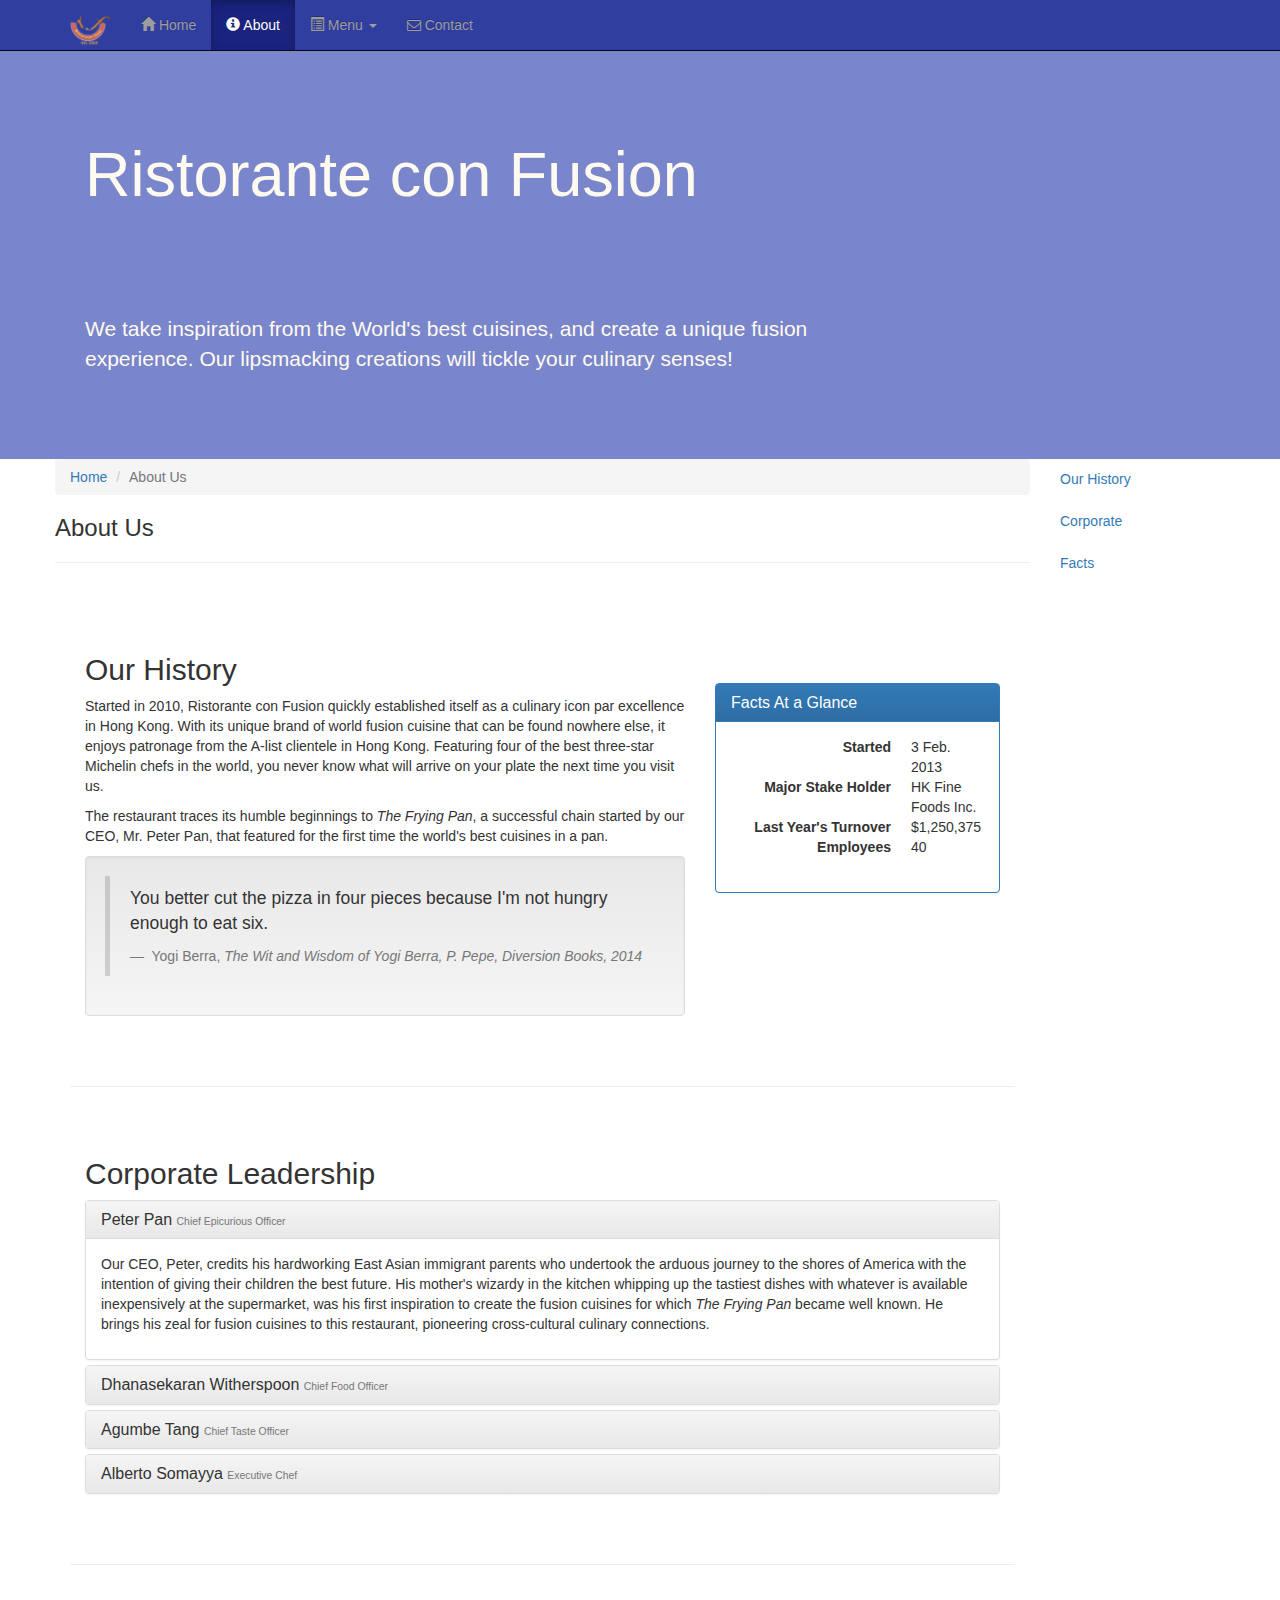
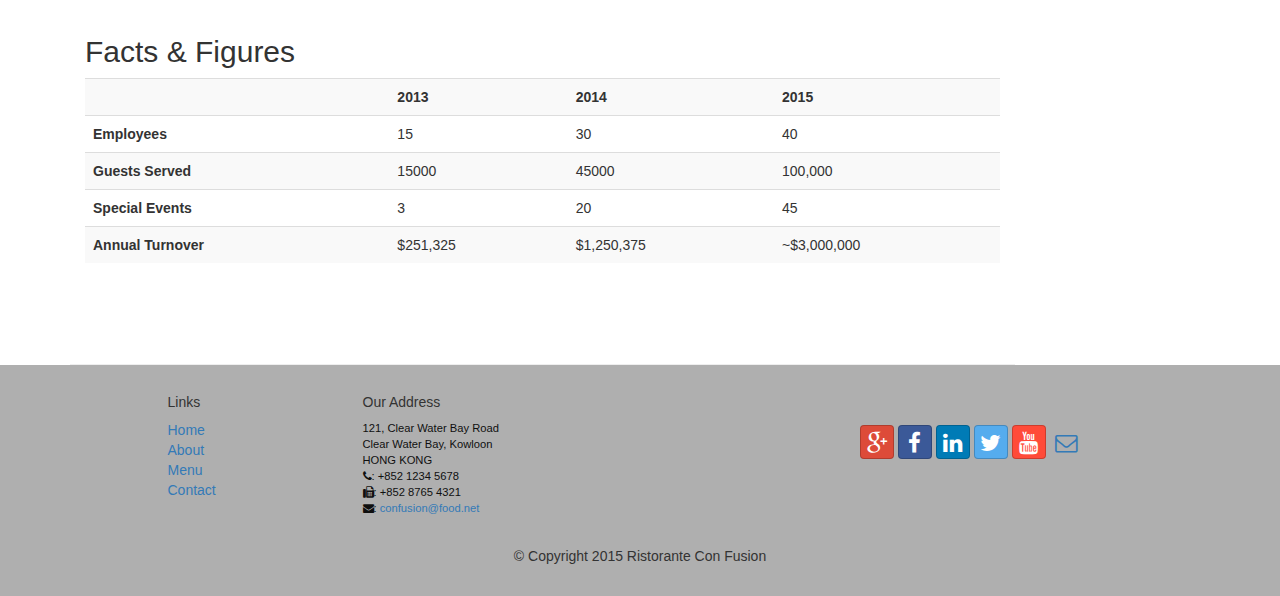
<file: aboutus.html>
<!DOCTYPE html>
<html lang="en">

<head>
    <meta charset="utf-8">
    <meta http-equiv="X-UA-Compatible" content="IE=edge">
    <meta name="viewport" content="width=device-width, initial-scale=1">
    <!-- The above 3 meta tags *must* come first in the head; any other head 
         content must come *after* these tags -->
    <title>Ristorante Con Fusion: About Us</title>
    <!-- Bootstrap -->
    <link href="bower_components/bootstrap/dist/css/bootstrap.min.css" rel="stylesheet">
    <link href="bower_components/bootstrap/dist/css/bootstrap-theme.min.css" rel="stylesheet">
    <link href="bower_components/font-awesome/css/font-awesome.min.css" rel="stylesheet">

    <link href="css/bootstrap-social.css" rel="stylesheet">
    <link href="css/mystyles.css" rel="stylesheet">

    <!-- HTML5 shim and Respond.js for IE8 support of HTML5 elements and media queries -->
    <!-- WARNING: Respond.js doesn't work if you view the page via file:// -->
    <!--[if lt IE 9]>
    <script src="https://oss.maxcdn.com/html5shiv/3.7.2/html5shiv.min.js"></script>
    <script src="https://oss.maxcdn.com/respond/1.4.2/respond.min.js"></script>
    <![endif]-->
</head>

<body data-spy="scroll" data-target="#myScrollspy" data-offset="200">
<nav class="navbar navbar-inverse navbar-fixed-top" role="navigation">
    <div class="container">
        <div class="navbar-header">
            <button type="button" class="navbar-toggle collapsed"
                    data-toggle="collapse" data-target="#navbar" aria-expanded="false" aria-controls="navbar">
                <span class="sr-only">Toggle navigation</span>
                <span class="icon-bar"></span>
                <span class="icon-bar"></span>
                <span class="icon-bar"></span>
            </button>
            <a class="navbar-brand" href="index.html">
                <img src="img/logo.png" height=30 width=41>
            </a>
        </div>
        <div id="navbar" class="navbar-collapse collapse">
            <ul class="nav navbar-nav">
                <li><a href="index.html"><span class="glyphicon glyphicon-home"
                                               aria-hidden="true"></span> Home</a></li>
                <li class="active"><a href="aboutus.html"><span class="glyphicon glyphicon-info-sign"
                                                                aria-hidden="true"></span> About</a></li>
                <li class="dropdown">
                    <a href="#" class="dropdown-toggle" data-toggle="dropdown"
                       role="button" aria-haspopup="true" aria-expanded="false">
                        <span class="glyphicon glyphicon-list-alt" aria-hidden="true"></span>
                        Menu
                        <span class="caret"></span>
                    </a>
                    <ul class="dropdown-menu">
                        <li><a href="#">Appetizers</a></li>
                        <li><a href="#">Main Courses</a></li>
                        <li><a href="#">Desserts</a></li>
                        <li><a href="#">Drinks</a></li>
                        <li role="separator" class="divider"></li>
                        <li class="dropdown-header">Specials</li>
                        <li><a href="#">Lunch Buffet</a></li>
                        <li><a href="#">Weekend Brunch</a></li>
                    </ul>
                </li>
                <li>
                    <a href="contactus.html">
                        <span class="fa fa-envelope-o" aria-hidden="true"></span>
                        Contact
                    </a>
                </li>
            </ul>
        </div>
    </div>
</nav>
<header class="jumbotron">

    <!-- Main component for a primary marketing message or call to action -->

    <div class="container">
        <div class="row row-header">
            <div class="col-xs-12 col-sm-8">
                <h1>Ristorante con Fusion</h1>

                <p style="padding:40px;"></p>

                <p>We take inspiration from the World's best cuisines, and create a unique fusion experience. Our
                    lipsmacking creations will tickle your culinary senses!</p>
            </div>
            <div class="col-xs-12 col-sm-4">
            </div>
        </div>
    </div>
</header>

<div class="container">
    <div class="row">
        <div class="col-xs-12 col-sm-10">
            <div class="row">
                <div>
                    <ol class="breadcrumb">
                        <li><a href="index.html">Home</a></li>
                        <li class="active">About Us</li>
                    </ol>
                </div>
                <div>
                    <h3>About Us</h3>
                    <hr>
                </div>
            </div>

            <div id="history" class="row row-content">
                <div class="col-xs-12 col-sm-6 col-lg-8">
                    <h2>Our History</h2>

                    <p>
                        Started in 2010, Ristorante con Fusion quickly established itself as a culinary icon
                        par excellence in Hong Kong. With its unique brand of world fusion cuisine that can be found
                        nowhere else, it enjoys patronage from the A-list clientele in Hong Kong.
                        Featuring four of the best three-star Michelin chefs in the world, you never know what will
                        arrive on your plate the next time you visit us.
                    </p>

                    <p>
                        The restaurant traces its humble beginnings to <em>The Frying Pan</em>, a successful chain
                        started by our CEO, Mr. Peter Pan, that featured for the first time
                        the world's best cuisines in a pan.
                    </p>

                    <div class="well">
                        <blockquote>
                            <p>
                                You better cut the pizza in four pieces because
                                I'm not hungry enough to eat six.
                            </p>
                            <footer>
                                Yogi Berra,
                                <cite>
                                    The Wit and Wisdom of Yogi Berra,
                                    P. Pepe, Diversion Books, 2014
                                </cite>
                            </footer>
                        </blockquote>
                    </div>
                </div>
                <div class="ccol-xs-12 col-sm-6 col-lg-4">
                    <p style="padding:20px;"></p>

                    <div class="panel panel-primary">
                        <div class="panel-heading">
                            <h3 class="panel-title">Facts At a Glance</h3>
                        </div>
                        <div class="panel-body">
                            <dl class="dl-horizontal">
                                <dt>Started</dt>
                                <dd>3 Feb. 2013</dd>
                                <dt>Major Stake Holder</dt>
                                <dd>HK Fine Foods Inc.</dd>
                                <dt>Last Year's Turnover</dt>
                                <dd>$1,250,375</dd>
                                <dt>Employees</dt>
                                <dd>40</dd>
                            </dl>
                        </div>
                    </div>
                </div>
            </div>

            <div id="corporate" class="row row-content">
                <div class="col-xs-12">

                    <h2>Corporate Leadership</h2>

                    <div class="panel-group" id="accordion"
                         role="tablist" aria-multiselectable="true">

                        <div class="panel panel-default">
                            <div class="panel-heading" role="tab" id="headingPeter">
                                <h3 class="panel-title">
                                    <a role="button" data-toggle="collapse"
                                       data-parent="#accordion" href="#peter"
                                       aria-expanded="true" aria-controls="peter">
                                        Peter Pan
                                        <small>Chief Epicurious Officer</small>
                                    </a>
                                </h3>
                            </div>
                            <div role="tabpanel" class="panel-collapse collapse in"
                                 id="peter" aria-labelledby="headingPeter">
                                <div class="panel-body">
                                    <p>Our CEO, Peter, credits his hardworking East Asian immigrant parents who
                                        undertook the arduous journey to the shores of America with the intention of
                                        giving their children the best future. His mother's wizardy in the kitchen
                                        whipping up the tastiest dishes with whatever is available inexpensively at the
                                        supermarket, was his first inspiration to create the fusion cuisines for which
                                        <em>The Frying Pan</em> became well known. He brings his zeal for fusion
                                        cuisines to this restaurant, pioneering cross-cultural culinary connections.</p>
                                </div>
                            </div>
                        </div>

                        <div class="panel panel-default">
                            <div class="panel-heading" role="tab" id="headingDanny">
                                <h3 class="panel-title">
                                    <a class="collapsed" role="button" data-toggle="collapse"
                                       data-parent="#accordion" href="#danny"
                                       aria-expanded="false" aria-controls="danny">
                                        Dhanasekaran Witherspoon
                                        <small>Chief Food Officer</small>
                                    </a>
                                </h3>
                            </div>
                            <div role="tabpanel" class="panel-collapse collapse"
                                 id="danny" aria-labelledby="headingDanny">
                                <div class="panel-body">
                                    <p>Our CFO, Danny, as he is affectionately referred to by his colleagues, comes from
                                        a long established family tradition in farming and produce. His experiences
                                        growing up on a farm in the Australian outback gave him great appreciation for
                                        varieties of food sources. As he puts it in his own words, <em>Everything that
                                            runs, wins, and everything that stays, pays!</em></p>
                                </div>
                            </div>
                        </div>
                        <div class="panel panel-default">
                            <div class="panel-heading" role="tab" id="headingAgumbe">
                                <h3 class="panel-title">
                                    <a class="collapsed" role="button" data-toggle="collapse"
                                       data-parent="#accordion" href="#agumbe"
                                       aria-expanded="false" aria-controls="agumbe">
                                        Agumbe Tang
                                        <small>Chief Taste Officer</small>
                                    </a>
                                </h3>
                            </div>
                            <div role="tabpanel" class="panel-collapse collapse"
                                 id="agumbe" aria-labelledby="headingAgumbe">
                                <div class="panel-body">
                                    <p>Blessed with the most discerning gustatory sense, Agumbe, our CFO, personally
                                        ensures that every dish that we serve meets his exacting tastes. Our chefs dread
                                        the tongue lashing that ensues if their dish does not meet his exacting
                                        standards. He lives by his motto, <em>You click only if you survive my
                                            lick.</em></p>
                                </div>
                            </div>
                        </div>
                        <div class="panel panel-default">
                            <div class="panel-heading" role="tab" id="headingAlberto">
                                <h3 class="panel-title">
                                    <a class="collapsed" role="button" data-toggle="collapse"
                                       data-parent="#accordion" href="#alberto"
                                       aria-expanded="false" aria-controls="alberto">
                                        Alberto Somayya
                                        <small>Executive Chef</small>
                                    </a>
                                </h3>
                            </div>
                            <div role="tabpanel" class="panel-collapse collapse"
                                 id="alberto" aria-labelledby="headingAlberto">
                                <div class="panel-body">
                                    <p>Award winning three-star Michelin chef with wide International experience having
                                        worked closely with whos-who in the culinary world, he specializes in creating
                                        mouthwatering Indo-Italian fusion experiences. He says, <em>Put together the
                                            cuisines from the two craziest cultures, and you get a winning hit! Amma
                                            Mia!</em></p>
                                </div>
                            </div>
                        </div>
                    </div>
                </div>
            </div>

            <div id="facts" class="row row-content">
                <div class="col-xs-12">
                    <h2>Facts &amp; Figures</h2>

                    <div class="table-responsive">
                        <table class="table table-striped">
                            <tr>
                                <td>&nbsp;</td>
                                <th>2013</th>
                                <th>2014</th>
                                <th>2015</th>
                            </tr>
                            <tr>
                                <th>Employees</th>
                                <td>15</td>
                                <td>30</td>
                                <td>40</td>
                            </tr>
                            <tr>
                                <th>Guests Served</th>
                                <td>15000</td>
                                <td>45000</td>
                                <td>100,000</td>
                            </tr>
                            <tr>
                                <th>Special Events</th>
                                <td>3</td>
                                <td>20</td>
                                <td>45</td>
                            </tr>
                            <tr>
                                <th>Annual Turnover</th>
                                <td>$251,325</td>
                                <td>$1,250,375</td>
                                <td>~$3,000,000</td>
                            </tr>
                        </table>
                    </div>
                </div>
            </div>
        </div>

        <nav class="hidden-xs col-sm-2" id="myScrollspy">
            <ul class="nav nav-pills nav-stacked" data-spy="affix" data-offset-top="400">
                <li><a href="#history">Our History</a></li>
                <li><a href="#corporate">Corporate</a></li>
                <li><a href="#facts">Facts</a></li>
            </ul>
        </nav>
    </div>
</div>

<footer class="row-footer">
    <div class="container">
        <div class="row">
            <div class="col-xs-5 col-xs-offset-1 col-sm-2 col-sm-offset-1">
                <h5>Links</h5>
                <ul class="list-unstyled">
                    <li><a href="#">Home</a></li>
                    <li><a href="#">About</a></li>
                    <li><a href="#">Menu</a></li>
                    <li><a href="#">Contact</a></li>
                </ul>
            </div>
            <div class="col-xs-6 col-sm-5">
                <h5>Our Address</h5>
                <address>
                    121, Clear Water Bay Road<br>
                    Clear Water Bay, Kowloon<br>
                    HONG KONG<br>
                    <i class="fa fa-phone"></i>: +852 1234 5678<br>
                    <i class="fa fa-fax"></i>: +852 8765 4321<br>
                    <i class="fa fa-envelope"></i>:
                    <a href="mailto:confusion@food.net">confusion@food.net</a>
                </address>
            </div>
            <div class="col-xs-12 col-sm-4">
                <div class="nav navbar-nav" style="padding: 40px 10px;">
                    <a class="btn btn-social-icon btn-google-plus" href="http://google.com/+"><i
                            class="fa fa-google-plus"></i></a>
                    <a class="btn btn-social-icon btn-facebook" href="http://www.facebook.com/profile.php?id="><i
                            class="fa fa-facebook"></i></a>
                    <a class="btn btn-social-icon btn-linkedin" href="http://www.linkedin.com/in/"><i
                            class="fa fa-linkedin"></i></a>
                    <a class="btn btn-social-icon btn-twitter" href="http://twitter.com/"><i class="fa fa-twitter"></i></a>
                    <a class="btn btn-social-icon btn-youtube" href="http://youtube.com/"><i class="fa fa-youtube"></i></a>
                    <a class="btn btn-social-icon" href="mailto:"><i class="fa fa-envelope-o"></i></a>
                </div>
            </div>
            <div class="col-xs-12">
                <p style="padding:10px;"></p>

                <p align=center>© Copyright 2015 Ristorante Con Fusion</p>
            </div>
        </div>
    </div>
</footer>
<!-- jQuery (necessary for Bootstrap's JavaScript plugins) -->
<script src="bower_components/jquery/dist/jquery.min.js"></script>
<!-- Include all compiled plugins (below), or include individual files as needed -->
<script src="bower_components/bootstrap/dist/js/bootstrap.min.js"></script>
</body>

</html>
</file>
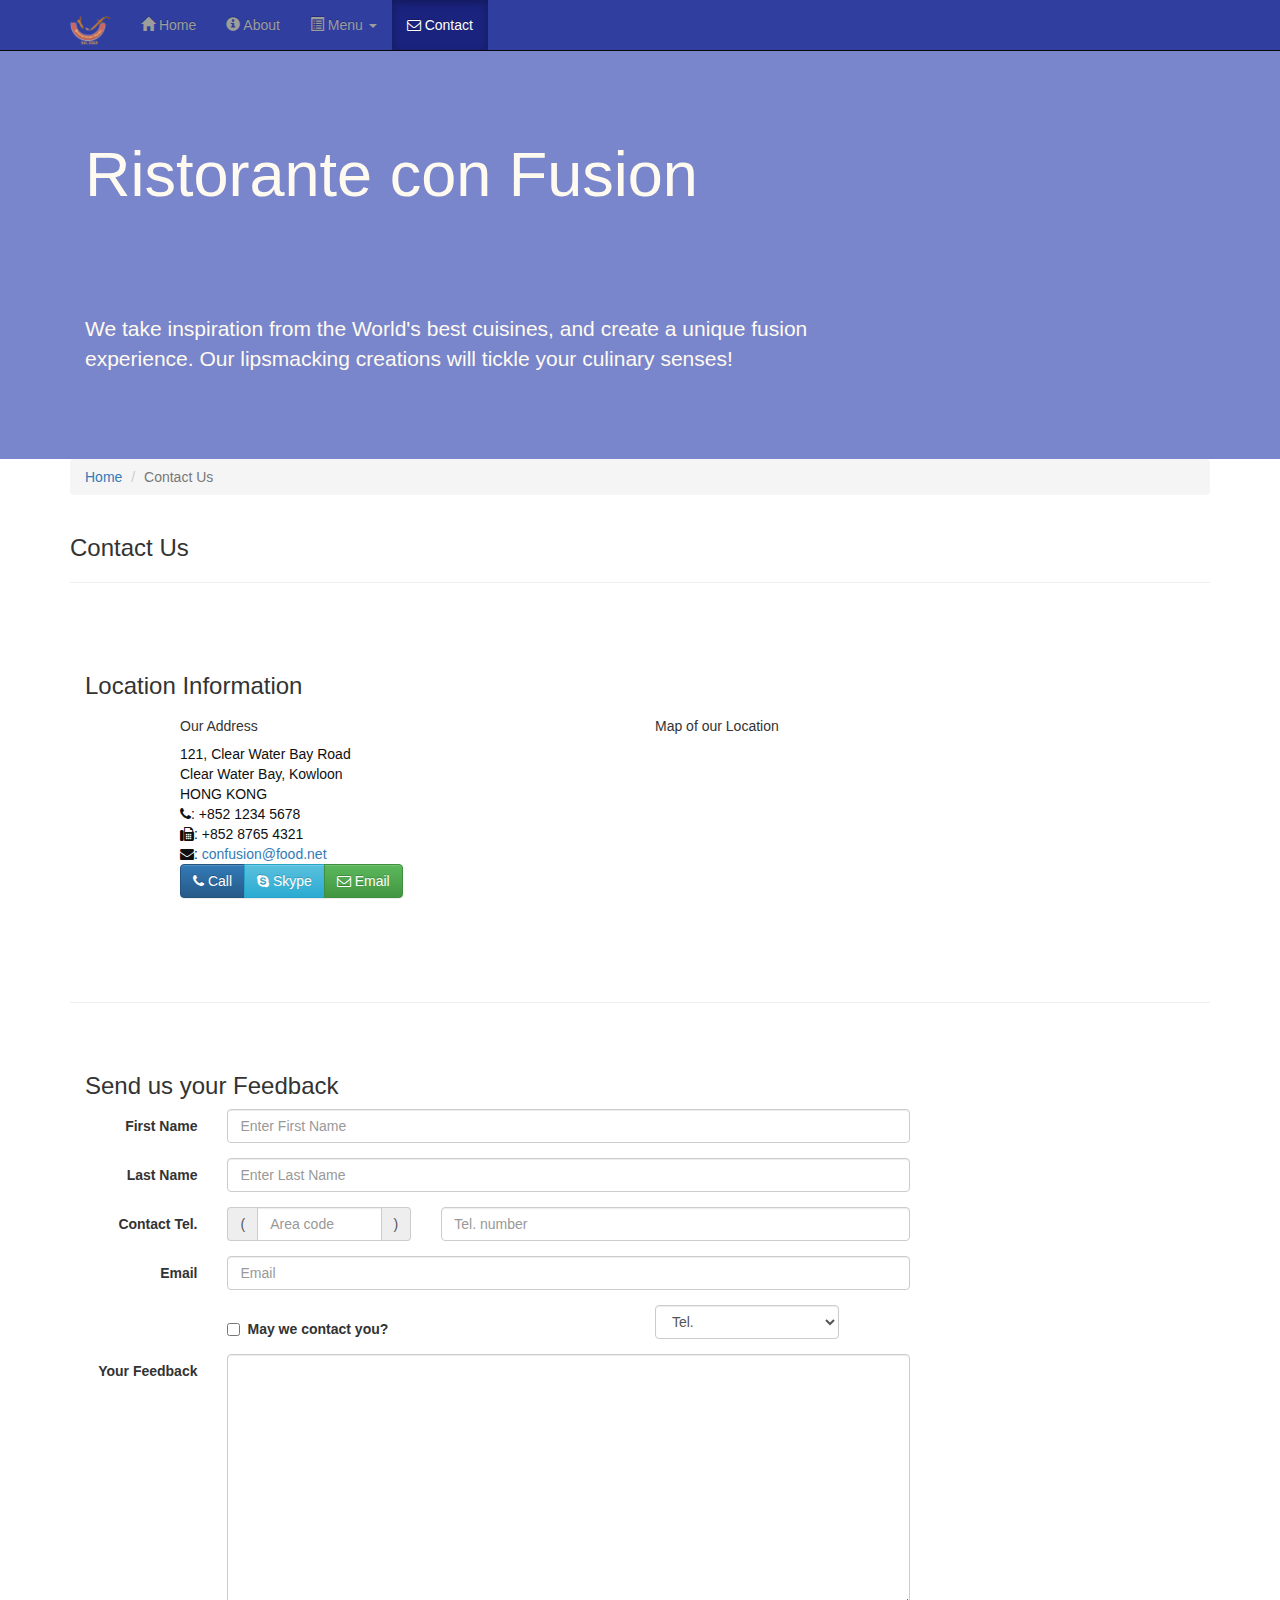
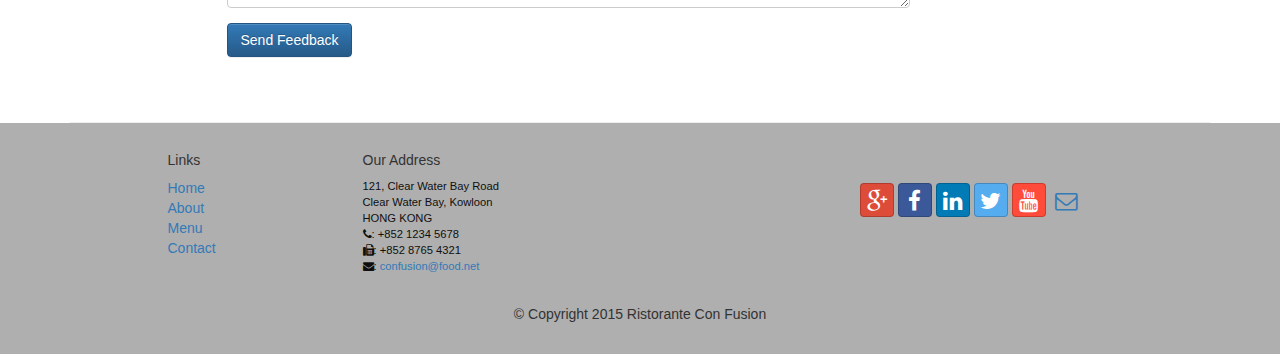
<file: contactus.html>
<!DOCTYPE html>
<html lang="en">

<head>
    <meta charset="utf-8">
    <meta http-equiv="X-UA-Compatible" content="IE=edge">
    <meta name="viewport" content="width=device-width, initial-scale=1">
    <!-- The above 3 meta tags *must* come first in the head; any other head 
         content must come *after* these tags -->
    <title>Ristorante Con Fusion: About Us</title>
    <!-- Bootstrap -->
    <link href="bower_components/bootstrap/dist/css/bootstrap.min.css" rel="stylesheet">
    <link href="bower_components/bootstrap/dist/css/bootstrap-theme.min.css" rel="stylesheet">
    <link href="bower_components/font-awesome/css/font-awesome.min.css" rel="stylesheet">

    <link href="css/bootstrap-social.css" rel="stylesheet">
    <link href="css/mystyles.css" rel="stylesheet">

    <!-- HTML5 shim and Respond.js for IE8 support of HTML5 elements and media queries -->
    <!-- WARNING: Respond.js doesn't work if you view the page via file:// -->
    <!--[if lt IE 9]>
    <script src="https://oss.maxcdn.com/html5shiv/3.7.2/html5shiv.min.js"></script>
    <script src="https://oss.maxcdn.com/respond/1.4.2/respond.min.js"></script>
    <![endif]-->
</head>

<body>
<nav class="navbar navbar-inverse navbar-fixed-top" role="navigation">
    <div class="container">
        <div class="navbar-header">
            <button type="button" class="navbar-toggle collapsed"
                    data-toggle="collapse" data-target="#navbar" aria-expanded="false" aria-controls="navbar">
                <span class="sr-only">Toggle navigation</span>
                <span class="icon-bar"></span>
                <span class="icon-bar"></span>
                <span class="icon-bar"></span>
            </button>
            <a class="navbar-brand" href="index.html">
                <img src="img/logo.png" height=30 width=41>
            </a>
        </div>
        <div id="navbar" class="navbar-collapse collapse">
            <ul class="nav navbar-nav">
                <li>
                    <a href="index.html">
                        <span class="glyphicon glyphicon-home" aria-hidden="true"></span>
                         Home
                    </a>
                </li>
                <li>
                    <a href="aboutus.html">
                    <span class="glyphicon glyphicon-info-sign" aria-hidden="true"></span>
                     About
                    </a>
                </li>
                <li class="dropdown">
                    <a href="#" class="dropdown-toggle" data-toggle="dropdown"
                       role="button" aria-haspopup="true" aria-expanded="false">
						<span class="glyphicon glyphicon-list-alt" aria-hidden="true"></span>
                         Menu
                        <span class="caret"></span>
                    </a>
                    <ul class="dropdown-menu">
                        <li><a href="#">Appetizers</a></li>
                        <li><a href="#">Main Courses</a></li>
                        <li><a href="#">Desserts</a></li>
                        <li><a href="#">Drinks</a></li>
                        <li role="separator" class="divider"></li>
                        <li class="dropdown-header">Specials</li>
                        <li><a href="#">Lunch Buffet</a></li>
                        <li><a href="#">Weekend Brunch</a></li>
                    </ul>
                </li>
                <li class="active">
                    <a href="contactus.html">
                        <span class="fa fa-envelope-o" aria-hidden="true"></span>
                         Contact
                    </a>
                </li>
            </ul>
        </div>
    </div>
</nav>
<header class="jumbotron">

    <!-- Main component for a primary marketing message or call to action -->

    <div class="container">
        <div class="row row-header">
            <div class="col-xs-12 col-sm-8">
                <h1>Ristorante con Fusion</h1>

                <p style="padding:40px;"></p>

                <p>We take inspiration from the World's best cuisines, and create a unique fusion experience. Our
                    lipsmacking creations will tickle your culinary senses!</p>
            </div>
            <div class="col-xs-12 col-sm-4">
            </div>
        </div>
    </div>
</header>

<div class="container">
    <div class="row">
        <div class="col-xs-12">
            <ul class="breadcrumb">
                <li><a href="index.html">Home</a></li>
                <li class="active">Contact Us</li>
            </ul>
        </div>
        <div class="col-xs-12">
            <h3>Contact Us</h3>
            <hr>
        </div>
    </div>

    <div class="row row-content">
        <div class="col-xs-12">
            <h3>Location Information</h3>
        </div>
        <div class="col-xs-12 col-sm-4 col-sm-offset-1">
            <h5>Our Address</h5>
            <address style="font-size: 100%">
                121, Clear Water Bay Road<br>
                Clear Water Bay, Kowloon<br>
                HONG KONG<br>
                <i class="fa fa-phone"></i>: +852 1234 5678<br>
                <i class="fa fa-fax"></i>: +852 8765 4321<br>
                <i class="fa fa-envelope"></i>:
                <a href="mailto:confusion@food.net">confusion@food.net</a>
            </address>
        </div>
        <div class="col-xs-12 col-sm-6 col-sm-offset-1">
            <h5>Map of our Location</h5>
        </div>
        <div class="col-xs-12 col-sm-11 col-sm-offset-1">
            <div class="btn-group" role="group" aria-label="...">
                <a type="button" class="btn btn-primary" href="tel:+85212345678">
                    <i class="fa fa-phone"></i>
                     Call
                </a>
                <a type="button" class="btn btn-info">
                    <i class="fa fa-skype"></i>
                     Skype
                </a>
                <a type="button" class="btn btn-success" href="mailto:confusion@food.net">
                    <i class="fa fa-envelope-o"></i>
                     Email
                </a>
            </div>
        </div>
    </div>

    <div class="row row-content">
        <div class="col-xs-12">
            <h3>Send us your Feedback</h3>
        </div>
        <div class="col-xs-12 col-sm-9">
            <!-- Adding a Basic Form-->
            <form class="form-horizontal" role="form">
                <div class="form-group">
                    <label for="firstname" class="col-sm-2 control-label">First Name</label>
                    <div class="col-sm-10">
                        <input type="text" class="form-control" id="firstname" name="firstname"
                               placeholder="Enter First Name">
                    </div>
                </div>
                <div class="form-group">
                    <label for="lastname" class="col-sm-2 control-label">Last Name</label>
                    <div class="col-sm-10">
                        <input type="text" class="form-control" id="lastname" name="lastname"
                               placeholder="Enter Last Name">
                    </div>
                </div>
                <!-- Adding a Input Group with addons -->
                <div class="form-group">
                    <label for="telnum" class="col-xs-12 col-sm-2 control-label">Contact Tel.</label>
                    <div class="col-xs-5 col-sm-4 col-md-3">
                        <div class="input-group">
                            <div class="input-group-addon">(</div>
                            <input type="tel" class="form-control" id="areacode" name="areacode"
                                   placeholder="Area code">
                            <div class="input-group-addon">)</div>
                        </div>
                    </div>
                    <div class="col-xs-7 col-sm-6 col-md-7">
                        <input type="tel" class="form-control" id="telnum" name="telnum" placeholder="Tel. number">
                    </div>
                </div>
                <div class="form-group">
                    <label for="emailid" class="col-sm-2 control-label">Email</label>
                    <div class="col-sm-10">
                        <input type="email" class="form-control" id="emailid" name="emailid" placeholder="Email">
                    </div>
                </div>
                <!--Adding a Checkbox and Select-->
                <div class="form-group">
                    <div class="checkbox col-sm-5 col-sm-offset-2">
                        <label class="checkbox-inline">
                            <input type="checkbox" name="approve" value="">
                            <strong>May we contact you?</strong>
                        </label>
                    </div>
                    <div class="col-sm-3 col-sm-offset-1">
                        <select class="form-control">
                            <option>Tel.</option>
                            <option>Email</option>
                        </select>
                    </div>
                </div>
                <!-- AAdding a textarea-->
                <div class="form-group">
                    <label for="feedback" class="col-sm-2 control-label">Your Feedback</label>
                    <div class="col-sm-10">
                        <textarea class="form-control" id="feedback" name="feedback" rows="12"></textarea>
                    </div>
                </div>
                <!-- Adding the Submit Button-->
                <div class="form-group">
                    <div class="col-sm-offset-2 col-sm-10">
                        <button type="submit" class="btn btn-primary">Send Feedback</button>
                    </div>
                </div>
            </form>
        </div>
        <div class="col-xs-12 col-sm-3">
            <p style="padding:20px;"></p>
        </div>
    </div>

</div>

<footer class="row-footer">
    <div class="container">
        <div class="row">
            <div class="col-xs-5 col-xs-offset-1 col-sm-2 col-sm-offset-1">
                <h5>Links</h5>
                <ul class="list-unstyled">
                    <li><a href="#">Home</a></li>
                    <li><a href="#">About</a></li>
                    <li><a href="#">Menu</a></li>
                    <li><a href="#">Contact</a></li>
                </ul>
            </div>
            <div class="col-xs-6 col-sm-5">
                <h5>Our Address</h5>
                <address>
                    121, Clear Water Bay Road<br>
                    Clear Water Bay, Kowloon<br>
                    HONG KONG<br>
                    <i class="fa fa-phone"></i>: +852 1234 5678<br>
                    <i class="fa fa-fax"></i>: +852 8765 4321<br>
                    <i class="fa fa-envelope"></i>:
                    <a href="mailto:confusion@food.net">confusion@food.net</a>
                </address>
            </div>
            <div class="col-xs-12 col-sm-4">
                <div class="nav navbar-nav" style="padding: 40px 10px;">
                    <a class="btn btn-social-icon btn-google-plus" href="http://google.com/+"><i
                            class="fa fa-google-plus"></i></a>
                    <a class="btn btn-social-icon btn-facebook" href="http://www.facebook.com/profile.php?id="><i
                            class="fa fa-facebook"></i></a>
                    <a class="btn btn-social-icon btn-linkedin" href="http://www.linkedin.com/in/"><i
                            class="fa fa-linkedin"></i></a>
                    <a class="btn btn-social-icon btn-twitter" href="http://twitter.com/"><i class="fa fa-twitter"></i></a>
                    <a class="btn btn-social-icon btn-youtube" href="http://youtube.com/"><i class="fa fa-youtube"></i></a>
                    <a class="btn btn-social-icon" href="mailto:"><i class="fa fa-envelope-o"></i></a>
                </div>
            </div>
            <div class="col-xs-12">
                <p style="padding:10px;"></p>

                <p align=center>© Copyright 2015 Ristorante Con Fusion</p>
            </div>
        </div>
    </div>
</footer>
<!-- jQuery (necessary for Bootstrap's JavaScript plugins) -->
<script src="bower_components/jquery/dist/jquery.min.js"></script>
<!-- Include all compiled plugins (below), or include individual files as needed -->
<script src="bower_components/bootstrap/dist/js/bootstrap.min.js"></script>
</body>

</html>
</file>
<file: css/mystyles.css>
.row-header {
  margin: 0px auto;
  padding: 0px 0px;
}
.row-content {
  margin: 0px auto;
  padding: 50px 0px;
  border-bottom: 1px ridge;
  min-height: 400px;
}
.row-footer {
  margin: 0px auto;
  padding: 20px 0px;
  background-color: #AfAfAf;
}
.jumbotron {
  margin: 0px auto;
  padding: 70px 30px;
  background: #7986CB;
  color: floralwhite;
}
.carousel {
  background: #1a237e;
}
.carousel .item {
  height: 300px;
}
.carousel .item img {
  left: 0;
  min-height: 300px;
  position: absolute;
  top: 0;
}
.navbar-inverse {
  background: #303f9f;
  color: #ffffff;
}
.navbar-inverse .navbar-nav > .active > a {
  background: #1a237e;
  color: #ffffff;
}
.navbar-inverse .navbar-nav > .active > a:hover {
  background: #1a237e;
  color: #ffffff;
}
.navbar-inverse .navbar-nav > .active > a:focus {
  background: #1a237e;
  color: #ffffff;
}
.navbar-inverse .navbar-nav > .open > a {
  background: #1a237e;
  color: #ffffff;
}
.navbar-inverse .navbar-nav > .open > a:hover {
  background: #1a237e;
  color: #ffffff;
}
.navbar-inverse .navbar-nav > .open > a:focus {
  background: #1a237e;
  color: #ffffff;
}
.navbar-inverse .navbar-nav .open .dropdown-menu > li > a {
  background-color: #303f9f;
  color: #eeeeee;
}
.navbar-inverse .navbar-nav .open .dropdown-menu > li > a:hover {
  color: #000000;
}
.navbar-inverse .navbar-nav .open .dropdown-menu {
  background-color: #303f9f;
  color: #eeeeee;
}
address {
  color: #0f0f0f;
  font-size: 80%;
  margin: 0px;
}
body {
  align: center;
  padding: 50px 0px 0px 0px;
  z-index: 0;
}
.tab-content {
  border-bottom: 1px solid #dddddd;
  border-left: 1px solid #dddddd;
  border-right: 1px solid #dddddd;
  padding: 10px;
}
.affix {
  top: 100px;
}
#carouselButtons {
  bottom: 0px;
  position: absolute;
  right: 0px;
}
</file>
